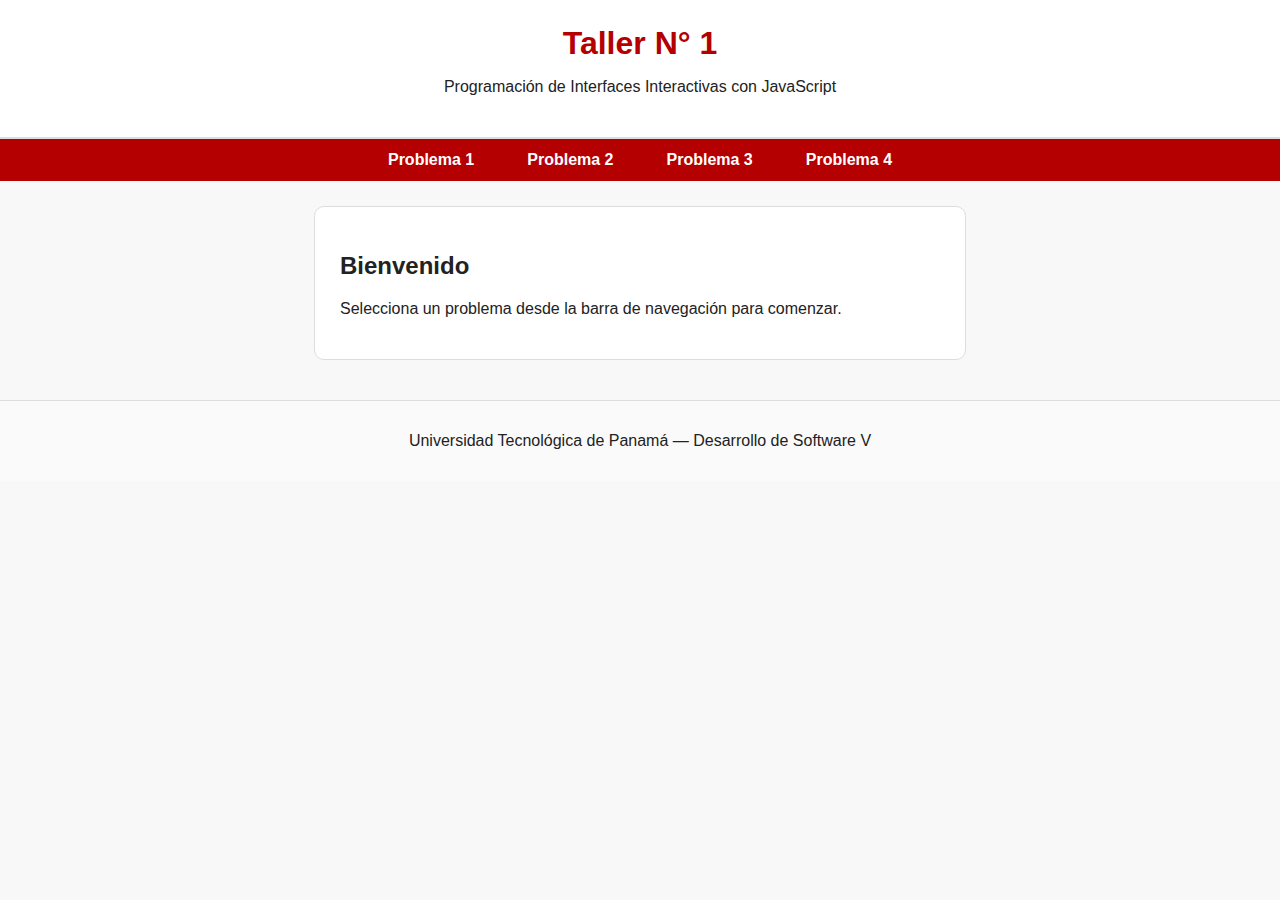
<file: index.html>
<!DOCTYPE html>
<html lang="es">
<head>
    <meta charset="UTF-8">
    <meta name="viewport" content="width=device-width, initial-scale=1.0">
    <title>Taller 1 - JavaScript</title>
    <link rel="stylesheet" href="css/style.css">
</head>
<body>

    <header class="main-header">
        <h1>Taller N° 1</h1>
        <p>Programación de Interfaces Interactivas con JavaScript</p>
    </header>

    <nav class="navbar">
        <ul>
            <li><a href="problema1.html">Problema 1</a></li>
            <li><a href="problema2.html">Problema 2</a></li>
            <li><a href="problema3.html">Problema 3</a></li>
            <li><a href="problema4.html">Problema 4</a></li>
        </ul>
    </nav>

    <main class="container">
        <h2>Bienvenido</h2>
        <p>Selecciona un problema desde la barra de navegación para comenzar.</p>
    </main>

    <footer class="main-footer">
        <p>Universidad Tecnológica de Panamá — Desarrollo de Software V</p>
    </footer>

</body>
</html>
</file>
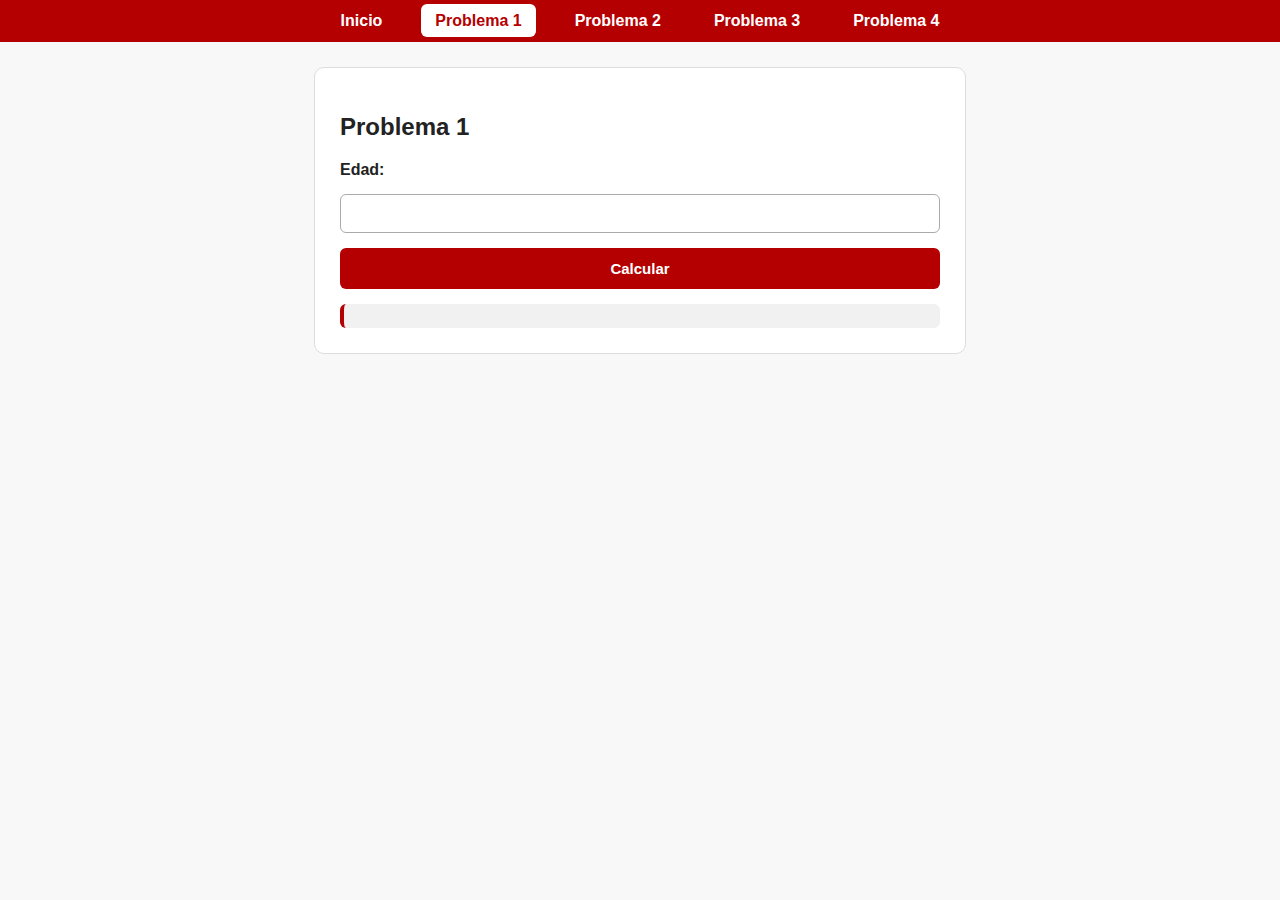
<file: problema1.html>
<!DOCTYPE html>
<html lang="es">
<head>
    <meta charset="UTF-8">
    <meta name="viewport" content="width=device-width, initial-scale=1.0">
    <title>Problema 1</title>
    <link rel="stylesheet" href="css/style.css">
</head>
<body>

<nav class="navbar">
    <ul>
        <li><a href="index.html">Inicio</a></li>
        <li><a class="active">Problema 1</a></li>
        <li><a href="problema2.html">Problema 2</a></li>
        <li><a href="problema3.html">Problema 3</a></li>
        <li><a href="problema4.html">Problema 4</a></li>
    </ul>
</nav>

<main class="container">
    <h2>Problema 1</h2>

    <form id="formP1">
        <label>Edad:</label>
        <input type="number" id="edad" required>
        <button type="submit">Calcular</button>
    </form>

    <div id="resultadoP1" class="resultado"></div>
</main>

<script src="js/problema1.js"></script>
</body>
</html>
</file>
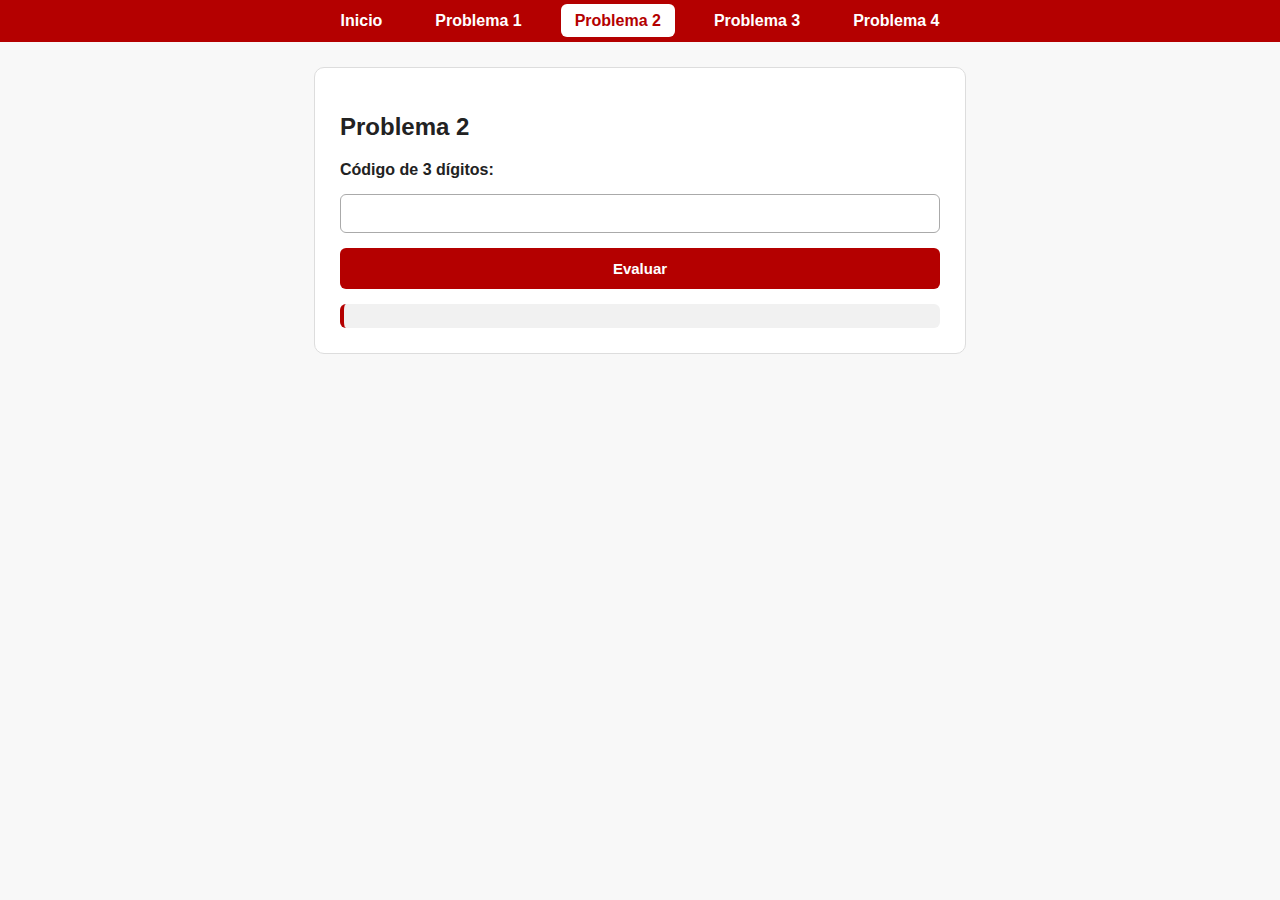
<file: problema2.html>
<!DOCTYPE html>
<html lang="es">
<head>
    <meta charset="UTF-8">
    <meta name="viewport" content="width=device-width, initial-scale=1.0">
    <title>Problema 2</title>
    <link rel="stylesheet" href="css/style.css">
</head>
<body>

<nav class="navbar">
    <ul>
        <li><a href="index.html">Inicio</a></li>
        <li><a href="problema1.html">Problema 1</a></li>
        <li><a class="active">Problema 2</a></li>
        <li><a href="problema3.html">Problema 3</a></li>
        <li><a href="problema4.html">Problema 4</a></li>
    </ul>
</nav>

<main class="container">
    <h2>Problema 2</h2>

    <form id="formP2">
        <label>Código de 3 dígitos:</label>
        <input type="text" id="codigo" maxlength="3" required>
        <button type="submit">Evaluar</button>
    </form>

    <div id="resultadoP2" class="resultado"></div>
</main>

<script src="js/problema2.js"></script>
</body>
</html>
</file>
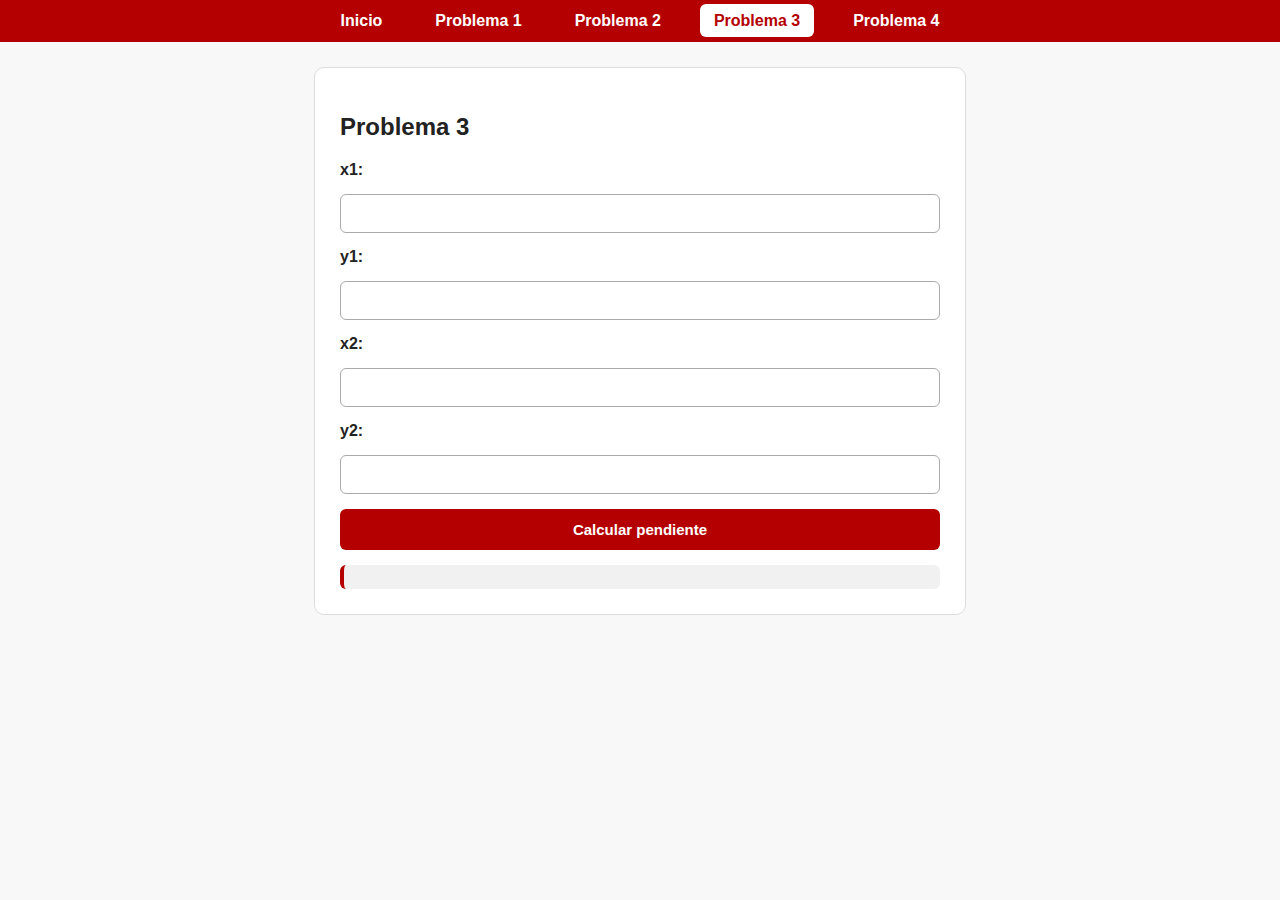
<file: problema3.html>
<!DOCTYPE html>
<html lang="es">
<head>
    <meta charset="UTF-8">
    <meta name="viewport" content="width=device-width, initial-scale=1.0">
    <title>Problema 3</title>
    <link rel="stylesheet" href="css/style.css">
</head>
<body>

<nav class="navbar">
    <ul>
        <li><a href="index.html">Inicio</a></li>
        <li><a href="problema1.html">Problema 1</a></li>
        <li><a href="problema2.html">Problema 2</a></li>
        <li><a class="active">Problema 3</a></li>
        <li><a href="problema4.html">Problema 4</a></li>
    </ul>
</nav>

<main class="container">
    <h2>Problema 3</h2>

    <form id="formP3">
        <label>x1:</label>
        <input type="number" id="x1" required>

        <label>y1:</label>
        <input type="number" id="y1" required>

        <label>x2:</label>
        <input type="number" id="x2" required>

        <label>y2:</label>
        <input type="number" id="y2" required>

        <button type="submit">Calcular pendiente</button>
    </form>

    <div id="resultadoP3" class="resultado"></div>
</main>

<script src="js/problema3.js"></script>
</body>
</html>
</file>
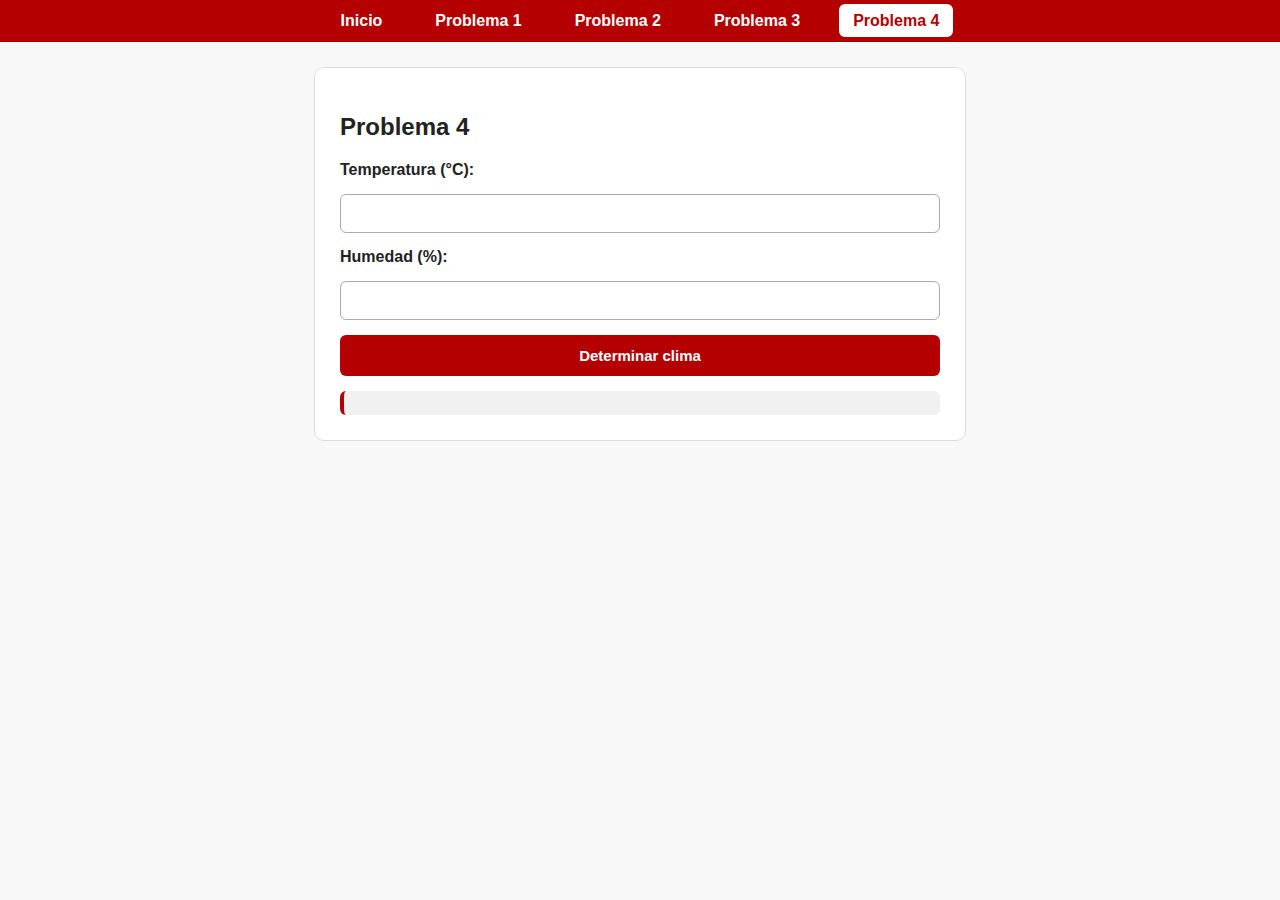
<file: problema4.html>
<!DOCTYPE html>
<html lang="es">
<head>
    <meta charset="UTF-8">
    <meta name="viewport" content="width=device-width, initial-scale=1.0">
    <title>Problema 4</title>
    <link rel="stylesheet" href="css/style.css">
</head>
<body>

<nav class="navbar">
    <ul>
        <li><a href="index.html">Inicio</a></li>
        <li><a href="problema1.html">Problema 1</a></li>
        <li><a href="problema2.html">Problema 2</a></li>
        <li><a href="problema3.html">Problema 3</a></li>
        <li><a class="active">Problema 4</a></li>
    </ul>
</nav>

<main class="container">
    <h2>Problema 4</h2>

    <form id="formP4">
        <label>Temperatura (°C):</label>
        <input type="number" id="temp" required>

        <label>Humedad (%):</label>
        <input type="number" id="hum" required>

        <button type="submit">Determinar clima</button>
    </form>

    <div id="resultadoP4" class="resultado"></div>
</main>

<script src="js/problema4.js"></script>
</body>
</html>
</file>
<file: css/style.css>
/* ======== ESTILO GENERAL ======== */

body {
    font-family: Arial, sans-serif;
    margin: 0;
    background: #f8f8f8;
    color: #222;
}

/* ======== NAVBAR ======== */

.navbar {
    background: #b40000;  
    padding: 12px 0;
}

.navbar ul {
    list-style: none;
    display: flex;
    justify-content: center;
    gap: 25px;
    margin: 0;
    padding: 0;
}

.navbar a {
    color: white;
    text-decoration: none;
    font-weight: bold;
    padding: 8px 14px;
    border-radius: 6px;
    transition: 0.2s;
}

.navbar a:hover {
    background: #7a0000;
}

.navbar a.active {
    background: #ffffff;
    color: #b40000;
}

/* ======== HEADER ======== */

.main-header {
    text-align: center;
    padding: 25px 10px;
    background: white;
    border-bottom: 2px solid #ddd;
}

.main-header h1 {
    margin: 0;
    color: #b40000;
}

/* ======== CONTENEDOR ======== */

.container {
    background: white;
    width: 90%;
    max-width: 600px;
    margin: 25px auto;
    padding: 25px;
    border-radius: 10px;
    border: 1px solid #ddd;
}

/* ======== FORMULARIOS ======== */

form {
    display: flex;
    flex-direction: column;
    gap: 15px;
}

label {
    font-weight: bold;
}

input {
    padding: 10px;
    border-radius: 6px;
    border: 1px solid #aaa;
    font-size: 15px;
}

/* ======== BOTONES ======== */

button {
    background: #b40000;  
    color: white;
    border: none;
    padding: 12px;
    font-size: 15px;
    font-weight: bold;
    border-radius: 6px;
    cursor: pointer;
    transition: 0.2s;
}

button:hover {
    background: #8a0000;
}

/* ======== RESULTADO ======== */

.resultado {
    margin-top: 15px;
    padding: 12px;
    background: #f1f1f1;
    border-left: 4px solid #b40000;
    border-radius: 6px;
}

/* ======== FOOTER ======== */

.main-footer {
    text-align: center;
    padding: 15px 10px;
    margin-top: 40px;
    background: #fafafa;
    border-top: 1px solid #ddd;
}
</file>
